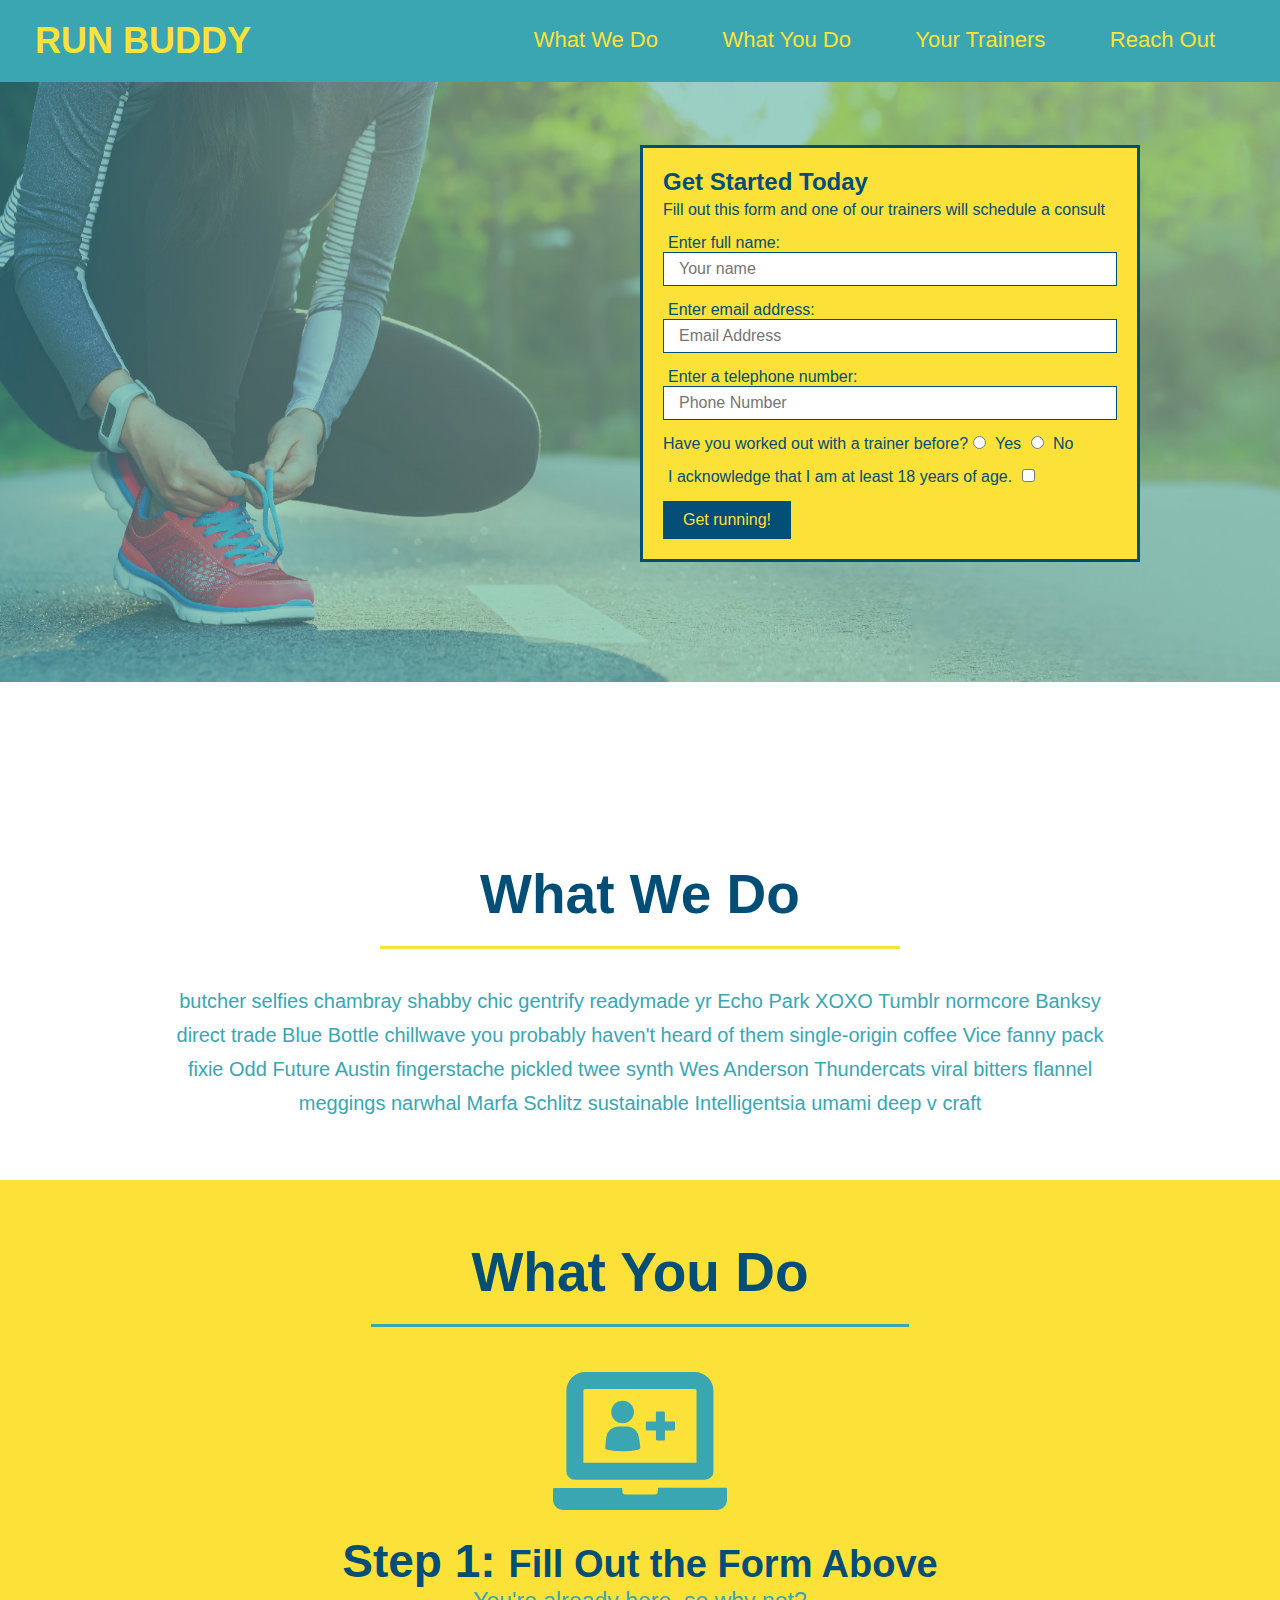
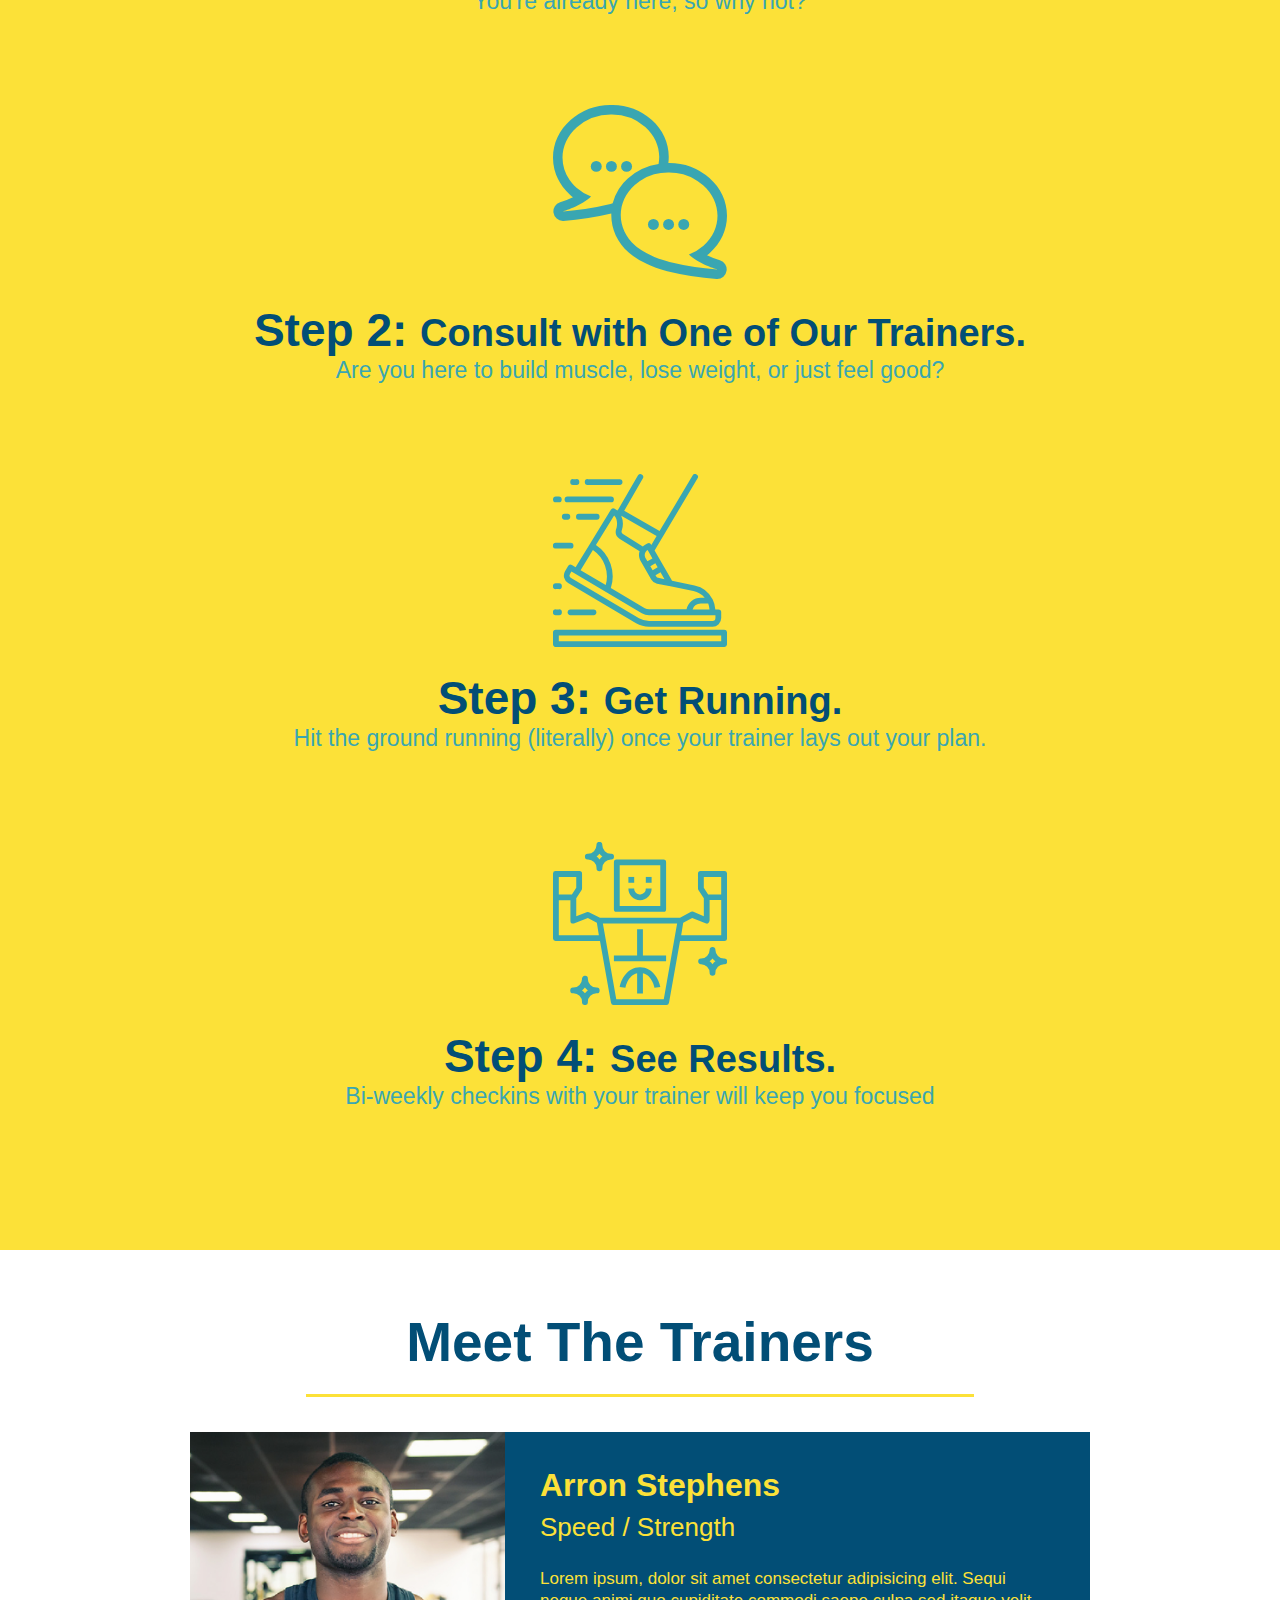
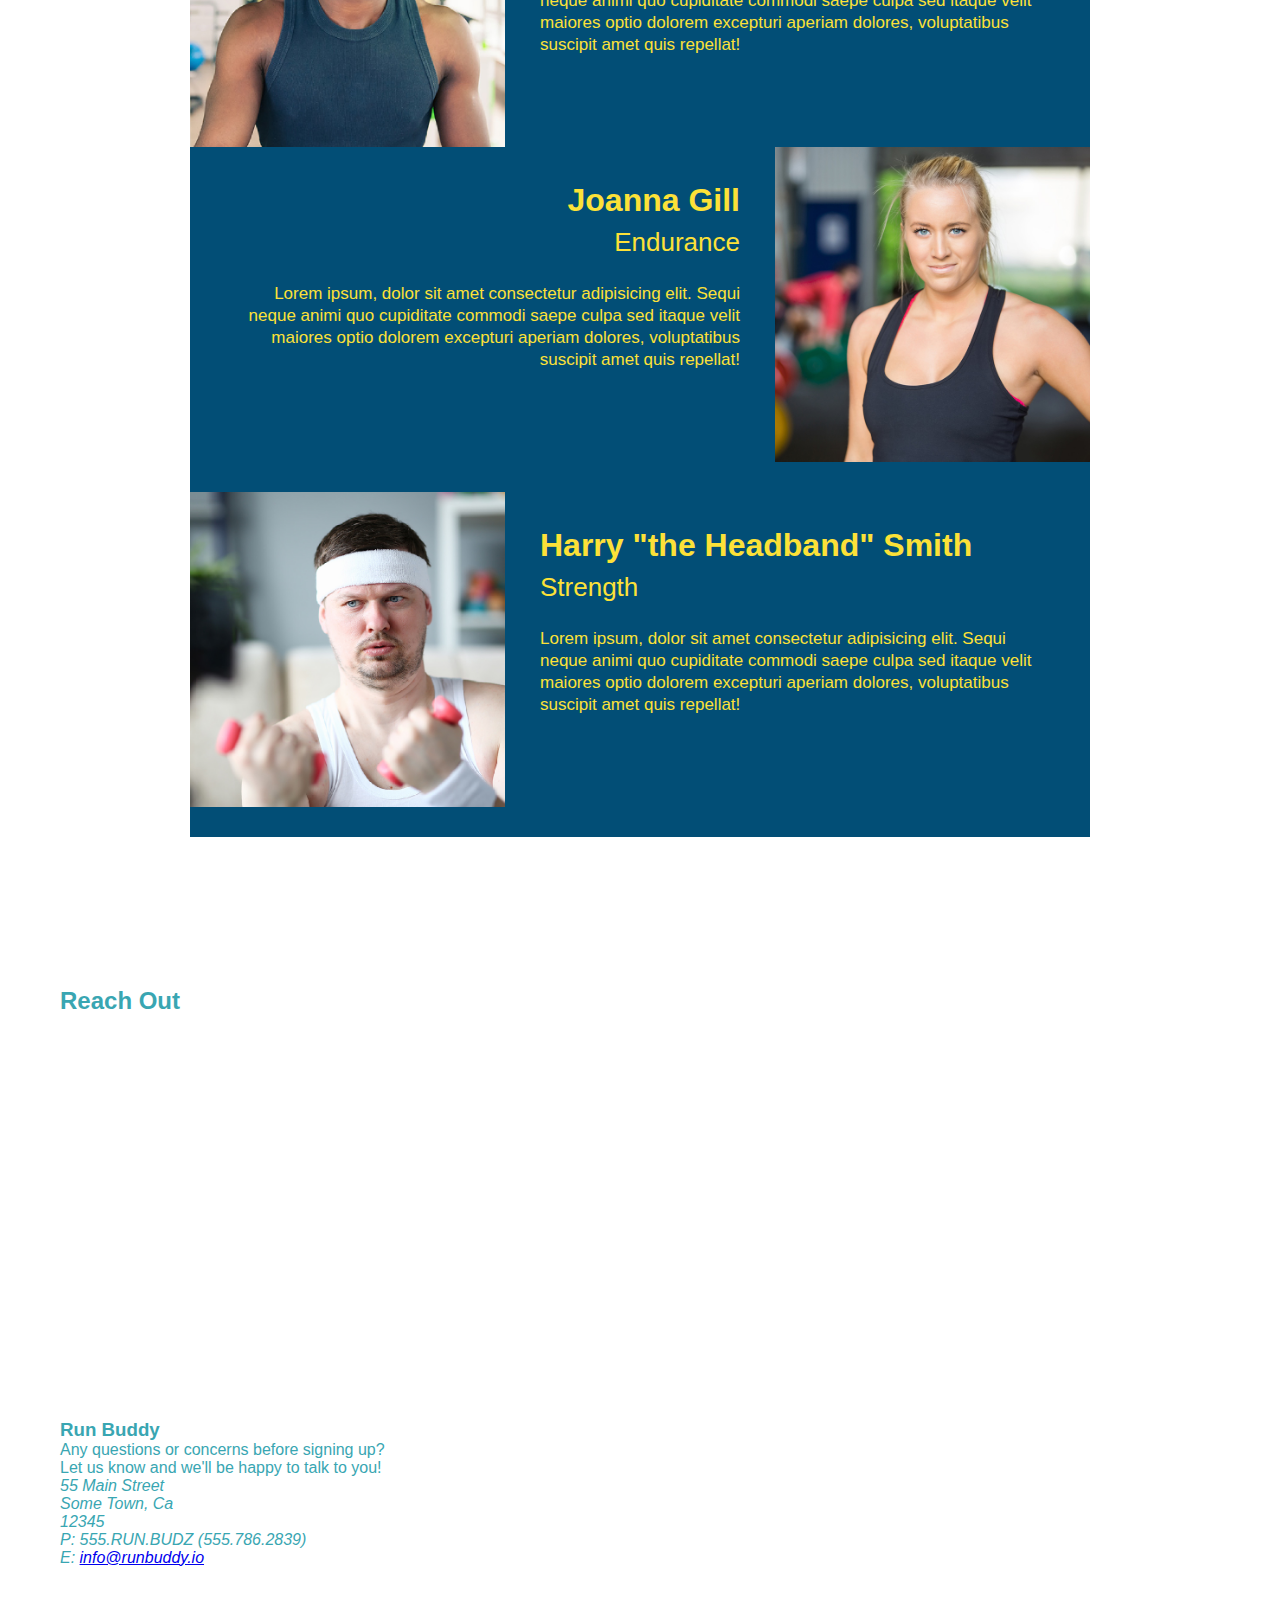
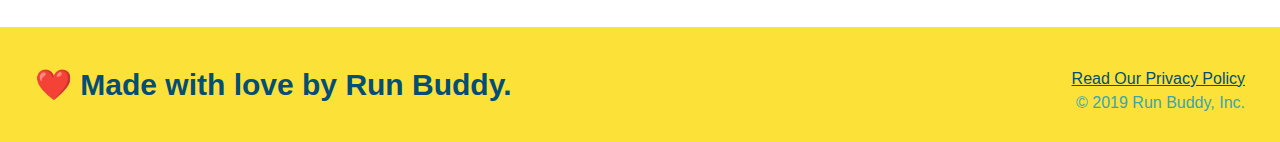
<file: run-budddy/index.html>
<!DOCTYPE html>
<html lang="en">
  <head>
    <meta charset="UTF-8" />
    <title>Run Buddy</title>
    <!--This where we link css with-->
<link rel="stylesheet" href="./assets/css/style.css"/>
  </head>
  <body>
    <!-- navigation -->
<header>
  <h1>
      <a href= "#">RUN BUDDY</a>
  </h1>
  <nav><!-- Unordered list element -->
    <ul><!-- List item element -->
    <li>
      <!-- Anchor element -->
      <a href="#what-we-do">What We Do</a>
  </li>
<li>
  <a href="#what-you-do">What You Do</a>
</li>
<li>
  <a href="#your-trainers">Your Trainers</a>
</li>
<li>
  <a href="#reach-out">Reach Out</a>
</li>
</ul>
</nav>
</header>
<!--sign up box-->
<section class="hero">
  <div class="hero-form">
    <h3>Get Started Today</h3>
    <p>Fill out this form and one of our trainers will schedule a consult</p>
<!--Add form element-->
<form>
  <label for="name">Enter full name:</label>
  <input type="text" placeholder="Your name" name="name" id="name" class="form-input">
  <label for="email">Enter email address:</label>
  <input type="email" placeholder="Email Address" name="email" id="email" class="form-input">
  <label for="phone">Enter a telephone number:</label>
  <input type="tel" placeholder="Phone Number" name="phone" id="phone" class="form-input">
  <p>
    Have you worked out with a trainer before?
    <input type="radio" name="trainer-confirm" id="trainer-yes" />
    <label for="trainer-yes">Yes</label>
    <input type="radio" name="trainer-confirm" id="trainer-no" />
    <label for="trainer-no">No</label>
  </p>
  <p>
    <label for="checkbox">
    I acknowledge that I am at least 18 years of age.
    </label>
    <input type="checkbox" name="age-confirm" id="checkbox" />
</p>
<button type="submit"> 
  Get running!
</button>
</form>
  </div>
</section>
<!-- end hero -->  
  <!-- hero/jumbotron -->
  <section>
  </section>
  
  <!-- "what we do" section -->
  <section id="what-we-do" class="intro">
    <h2 class="section-title primary-border">What We Do</h2>
    <p>
      butcher selfies chambray shabby chic gentrify readymade yr Echo Park XOXO Tumblr normcore Banksy direct trade Blue Bottle chillwave you probably haven't heard of them single-origin coffee Vice fanny pack fixie Odd Future Austin fingerstache pickled twee synth Wes Anderson Thundercats viral bitters flannel meggings narwhal Marfa Schlitz sustainable Intelligentsia umami deep v craft
    </p>
  </section>
  
  <!-- "what you do" section -->
  <section id="what-you-do" class="steps">
    <h2 class= "section-title secondary-border">What You Do</h2>

    <div>
      <!-- insert this img element -->
      <img src="./assets/images/step-1.svg" alt="" />
      <h3>Step 1: <span>Fill Out the Form Above</span></h3>
      <p>You're already here, so why not?</p>
    </div>

    <div>
      <img src="./assets/images/step-2.svg" alt="" />
      <h3>Step 2: <span>Consult with One of Our Trainers.</span></h3>
      <p>Are you here to build muscle, lose weight, or just feel good?</p>
    </div>

    <div>
      <img src="./assets/images/step-3.svg" alt="" />
      <h3>Step 3: <span>Get Running.</span></h3>
      <p>Hit the ground running (literally) once your trainer lays out your plan.</p>
    </div>

    <div>
      <img src="./assets/images/step-4.svg" alt="" />
      <h3>Step 4: <span>See Results.</span></h3>
      <p>Bi-weekly checkins with your trainer will keep you focused</p>
    </div>
  </section>
  
  <!-- "meet the trainers" section -->
  <section id="your-trainers" class="trainers">
    <h2 class="section-title primary-border">
      Meet The Trainers
    </h2>
    <!-- First trainer bio -->
    <article class="trainer">
      <img src="./assets/images/trainer-1.jpg" alt="Arron Stephens in his workout clothes, ready to pump iron" />
    <div class="trainer-bio text-left">
      <h3>Arron Stephens</h3>
      <h4>Speed / Strength</h4>
      <p>
        Lorem ipsum, dolor sit amet consectetur adipisicing elit. Sequi neque animi quo cupiditate commodi saepe culpa sed
        itaque velit maiores optio dolorem excepturi aperiam dolores, voluptatibus suscipit amet quis repellat!
      </p>
    </div>
      <!-- second trainer bio -->
<article class="trainer">
  <div class="trainer-bio text-right">
    <h3>Joanna Gill</h3>
    <h4>Endurance</h4>
    <p>
      Lorem ipsum, dolor sit amet consectetur adipisicing elit. Sequi neque animi quo cupiditate commodi saepe culpa sed
      itaque velit maiores optio dolorem excepturi aperiam dolores, voluptatibus suscipit amet quis repellat!
    </p>
  </div>
  <img src="./assets/images/trainer-2.jpg" alt="Joanna Gill cooling off after a workout" />
</article>

<!-- third trainer bio -->
<article class="trainer">
  <img src="./assets/images/trainer-3.jpg" alt="Harry Smith wearing a headband and lifting comically small pink weights" />
  <div class="trainer-bio text-left">
    <h3>Harry "the Headband" Smith</h3>
    <h4>Strength</h4>
    <p>
      Lorem ipsum, dolor sit amet consectetur adipisicing elit. Sequi neque animi quo cupiditate commodi saepe culpa sed
      itaque velit maiores optio dolorem excepturi aperiam dolores, voluptatibus suscipit amet quis repellat!
    </p>
  </div>
</article>
  </section>
  
  <!-- "reach out" section -->
  <section>
    <h2>Reach Out</h2>
    <div class="contact-info">
      <iframe
      src="https://www.google.com/maps/embed?pb=!1m18!1m12!1m3!1d3521.67602616764!2d-80.66700268502576!3d28.03437618265759!2m3!1f0!2f0!3f0!3m2!1i1024!2i768!4f13.1!3m3!1m2!1s0x88de0da5e6d79f75%3A0x83e2fa619ac29661!2s1390%20Welser%20Ave%20NE%2C%20Palm%20Bay%2C%20FL%2032907!5e0!3m2!1sen!2sus!4v1591597990177!5m2!1sen!2sus" 
      frameborder="0"
      height="400"
      width="400"
      style="border:0"
      allowfullscreen
      >
    </iframe>
    </div>
    <div>
      <h3>Run Buddy</h3>
    <p>
      Any questions or concerns before signing up?
    <br />
  Let us know and we'll be happy to talk to you!
</p>
<address>
  55 Main Street <br/>
  Some Town, Ca <br/>
  12345<br />
  P: 555.RUN.BUDZ (555.786.2839)<br/>
  E: <a href="mailto:info@runbuddy.io">info@runbuddy.io</a>
</address>
</div>
  </section>
  
  <!-- footer -->
  <footer>
    <h2>❤️ Made with love by Run Buddy.</h2>
    <div>
      <a href="#">Read Our Privacy Policy</a><br/>&copy; 2019 Run Buddy, Inc.
    </div>
  </footer>
  </body>
</html>
</file>
<file: run-budddy/assets/css/style.css>
* {
  margin: 0;
  padding: 0;
  box-sizing: border-box;
}
body {
    /* more on this crazy alphanumerical value in a minute! */
    color: #39a6b2;
    font-family: Helvetica, Arial, sans-serif;
  }
  /* apply styles to <header> */
  header {
    padding: 20px 35px;
    background-color: #39a6b2;
    font-weight: bold;
  }
  header h1 {
    font-weight: bold;
    font-size: 36px;
    color: #fce138;
    margin: 0;
    display: inline;
  }

  header a {
    text-decoration: none;
    color: #fce138
  }

  header nav {
    float: right;
    margin: 7px 0;
  }

  header nav ul li {
    display: inline;
  }

  header nav ul li a {
    margin: 0 30px;
    font-weight: lighter;
    font-size: 22px;
  }

  footer {
    background: #fce138;
    width: 100%;
    padding: 40px 35px;
  }

  footer h2 {
    display: inline;
    color: #024e76;
    font-size: 30px;
    margin: 0;
  }
footer div {
  float: right;
  line-height: 1.5;
  text-align: right;
}
footer a {
  color: #024e76;
}

section {
  padding: 60px;
}

/* Hero Style Start */
.hero {
  background-image: url("../images/hero-bg.jpg");
  height: 600px;
  background-size: cover;
  background-position: center;
  position: relative;
}
/* Hero Style End */

.hero-form {
  border: 3px solid #024e76;
  background-color: #fce138;
  padding: 20px;
  width: 500px;
  color: #024e76;
  position: absolute;
  bottom: 120px;
  right: 140px;
}

.hero-form h3 {
  font-size: 24px;
  margin: 0;
}

.hero-form p {
  margin: 5px 0 15px 0;
}

.form-input {
  border: 1px solid #024e76;
  display: block;
  padding: 7px 15px;
  font-size: 16px;
  color: #024e76;
  width: 100%;
  margin-bottom: 15px;
}

.hero-form label {
  margin: 0 5px;
}

.hero-form button {
  color: #fce138;
  background-color: #024e76;
  border: none;
  padding: 10px 20px;
  font-size: 16px;
}
/* HERO STYLES END */

.intro {
  text-align: center;
  display: inline-block;
}

.intro p {
  line-height: 1.7;
  color: #39a6b2;
  width: 80%;
  font-size: 20px;
  margin: 0 auto;
}

.steps {
  text-align: center;
  background: #fce138;
}

.section-title {
  font-size: 55px;
  color: #024e76;
  margin-bottom: 35px;
  padding: 0 100px 20px 100px;
  display: inline-block;
  border-bottom: 3px solid;
}

.primary-border {
  border-color: #fce138;
}

.secondary-border {
  border-color: #39a6b2;
}

.steps div {
  margin-bottom: 80px;
}

.steps img {
  width: 15%;
  margin: 10px 0;
}

.steps h3 {
  color: #024e76;
  font-size: 46px;
  margin-top: 10px;
}

.steps p {
  color: #39a6b2;
  font-size: 23px;
}

.steps span {
  font-size: 38px;
}

.trainers {
  text-align: center;
}

.trainer {
  width: 900px;
  margin: 0 auto 30px auto;
  background: #024e76;
  color: #fce138;
  overflow: auto;
}

.trainer img {
  width: 35%;
  float: left;
}

.trainer-bio {
  padding: 35px;
  float: left;
  width: 65%;
}

.text-left {
  text-align: left;
}

.text-right {
  text-align: right;
}

.trainer-bio h3 {
  font-size: 32px;
  margin-bottom: 8px
}

.trainer-bio h4 {
  font-weight: lighter;
  font-size: 26px;
  margin-bottom: 25px;
}

.trainer-bio p {
  font-size: 17px;
  line-height: 1.3;
}
</file>
